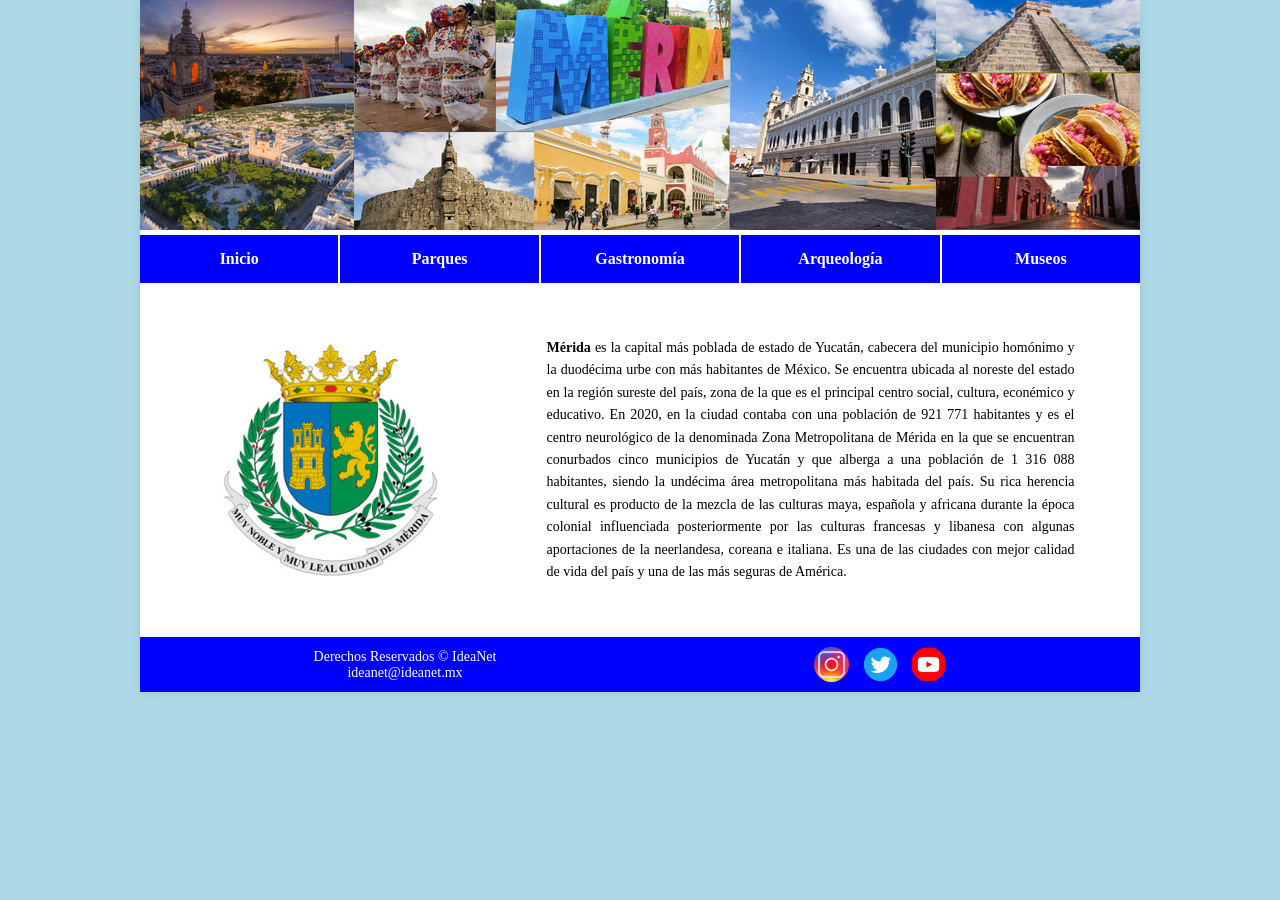
<file: index.html>
<!DOCTYPE html>
<html lang="en">
<head>
    <meta charset="UTF-8">
    <meta name="viewport" content="width=device-width, initial-scale=1.0">
    <link rel="icon" type="image/png" href="img/moay.jpg" sizes="32x32">
    <title>Mérida</title>
    <link rel="stylesheet" href="styles/estilos.css">
</head>
<body>
    <div class="container">
        <header>
            <img src="img/header_collage.png" alt="imagen_merida" class="collage">
        </header>

        <nav class="menu">
            <ul>
                <li><a href="index.html">Inicio</a></li>
                <li><a href="nav_contenido/parques.html">Parques</a></li>
                <li><a href="nav_contenido/gastronomia.html">Gastronomía</a></li>
                <li><a href="nav_contenido/arqueologia.html">Arqueología</a></li>
                <li><a href="nav_contenido/museos.html">Museos</a></li>
            </ul>
        </nav>

        <section class="cuerpo">
            <img src="img/escudo_merida.jpg" alt="escudo_merida" class="escudo">

            <div class="texto">
                <p>
                    <strong>Mérida</strong> es la capital más poblada de estado de Yucatán, cabecera del municipio homónimo y la duodécima urbe con más habitantes de México. Se encuentra ubicada al noreste del estado en la región sureste del país, zona de la que es el principal centro social, cultura, econémico y educativo. En 2020, en la ciudad contaba con una población de 921 771 habitantes y es el centro neurológico de la denominada Zona Metropolitana de Mérida en la que se encuentran conurbados cinco municipios de Yucatán y que alberga a una población de 1 316 088 habitantes, siendo la undécima área metropolitana más habitada del país. Su rica herencia cultural es producto de la mezcla de las culturas maya, española y africana durante la época colonial influenciada posteriormente por las culturas francesas y libanesa con algunas aportaciones de la neerlandesa, coreana e italiana. Es una de las ciudades con mejor calidad de vida del país y una de las más seguras de América.
                </p>
            </div>
        </section>

        <footer class="pie">
            <div class="izquierda">
                <center>
                    Derechos Reservados &copy; IdeaNet <br>
                    ideanet@ideanet.mx
                </center>
            </div>

            <div class="derecha">
                <center>
                    <img src="img/instagram.png" alt="instagram" class="img-red">
                    <img src="img/twitter.png" alt="twitter" class="img-red">
                    <img src="img/youtube.png" alt="youtube" class="img-red">
                </center>
            </div>
        </footer>
    </div>
</body>
</html>
</file>
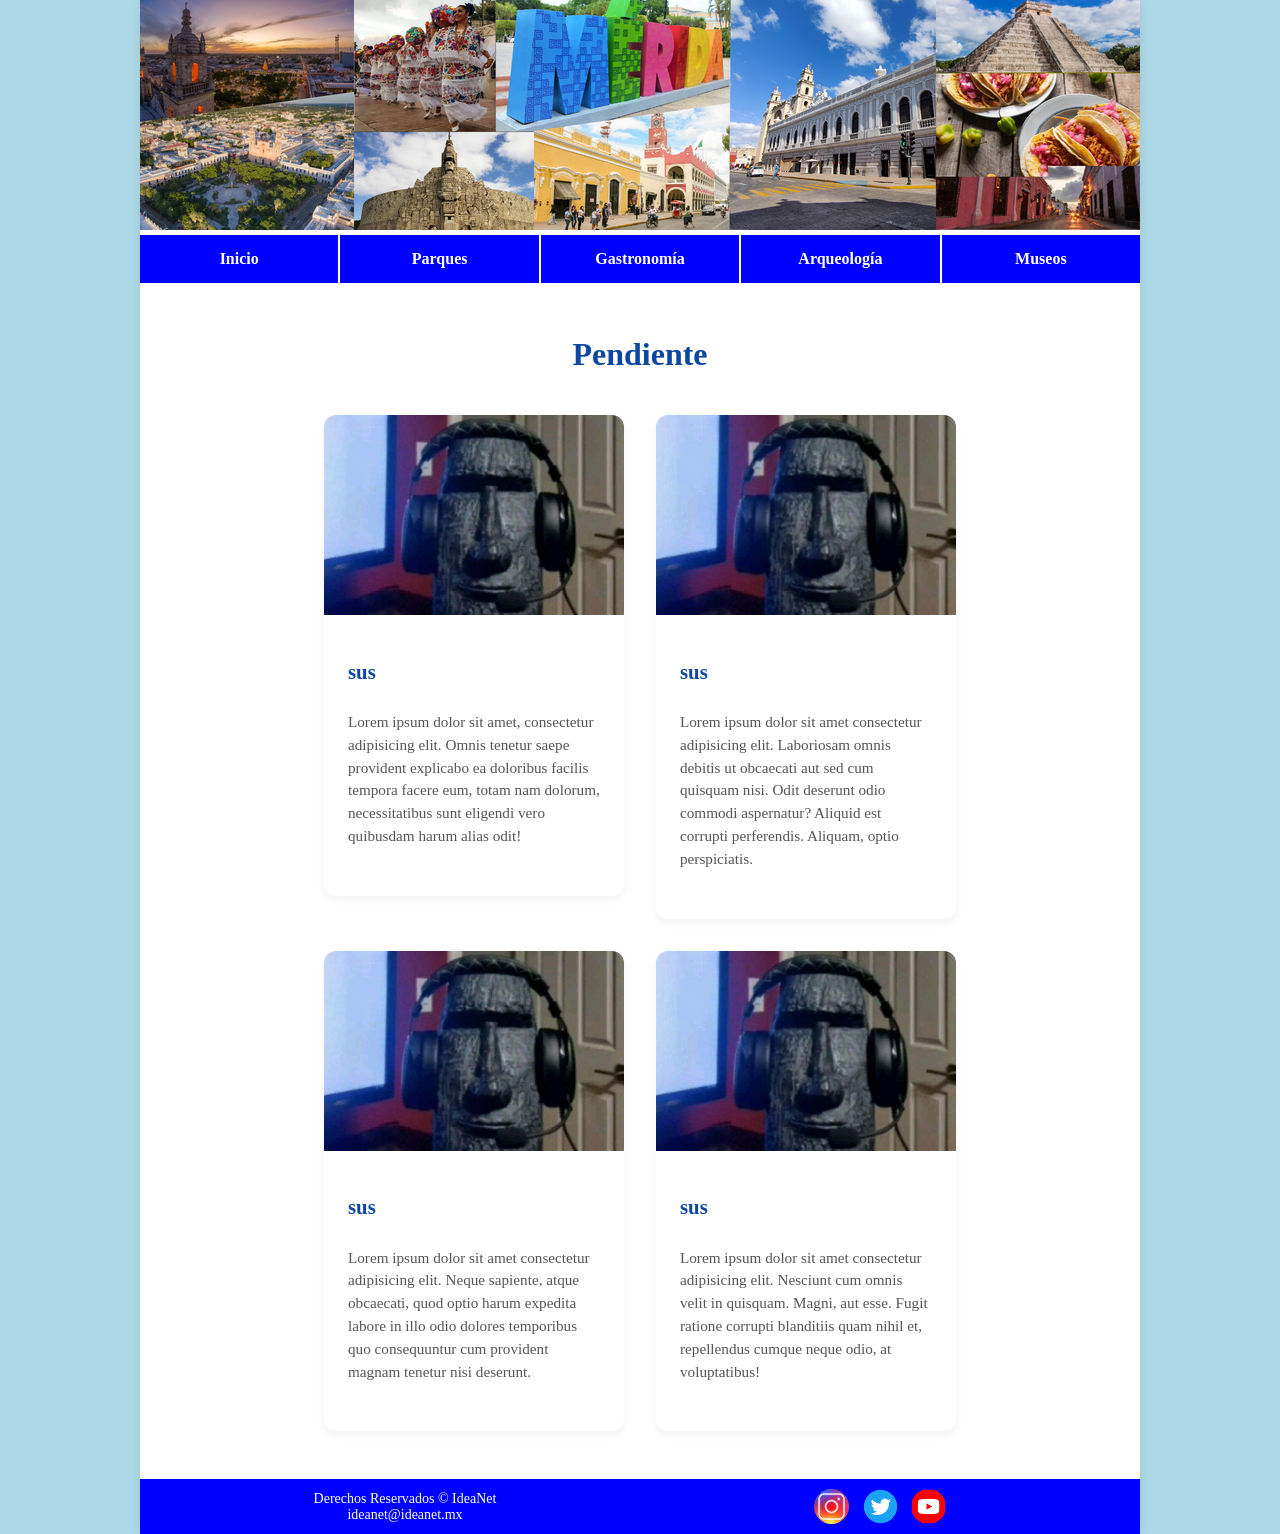
<file: nav_contenido/arqueologia.html>
<!DOCTYPE html>
<html lang="en">
<head>
    <meta charset="UTF-8">
    <meta name="viewport" content="width=device-width, initial-scale=1.0">
    <link rel="icon" type="image/png" href="../img/moay.jpg" sizes="32x32">
    <title>Mérida</title>
    <link rel="stylesheet" href="../styles/estilos.css">
</head>
<body>
    <div class="container">
        <header>
            <img src="../img/header_collage.png" alt="imagen_merida" class="collage">
        </header>

        <nav class="menu">
            <ul>
                <li><a href="../index.html">Inicio</a></li>
                <li><a href="../nav_contenido/parques.html">Parques</a></li>
                <li><a href="../nav_contenido/gastronomia.html">Gastronomía</a></li>
                <li><a href="../nav_contenido/arqueologia.html">Arqueología</a></li>
                <li><a href="../nav_contenido/museos.html">Museos</a></li>
            </ul>
        </nav>

        <section class="seccion-cards">
            <h2>Pendiente</h2>
            <!-- Información tipo cards -->
            <!-- card 1 -->
            <article class="card">
                <img src="../img/moay.jpg" alt="#">
                <div class="card-info">
                    <h3>sus</h3>
                    <p>Lorem ipsum dolor sit amet, consectetur adipisicing elit. Omnis tenetur saepe provident explicabo ea doloribus facilis tempora facere eum, totam nam dolorum, necessitatibus sunt eligendi vero quibusdam harum alias odit!</p>
                </div>
            </article>

            <!-- card 2 -->
            <article class="card">
                <img src="../img/moay.jpg" alt="#">
                <div class="card-info">
                    <h3>sus</h3>
                    <p>Lorem ipsum dolor sit amet consectetur adipisicing elit. Laboriosam omnis debitis ut obcaecati aut sed cum quisquam nisi. Odit deserunt odio commodi aspernatur? Aliquid est corrupti perferendis. Aliquam, optio perspiciatis.</p>
                </div>
            </article>

            <!-- card 3 -->
            <article class="card">
                <img src="../img/moay.jpg" alt="#">
                <div class="card-info">
                    <h3>sus</h3>
                    <p>Lorem ipsum dolor sit amet consectetur adipisicing elit. Neque sapiente, atque obcaecati, quod optio harum expedita labore in illo odio dolores temporibus quo consequuntur cum provident magnam tenetur nisi deserunt.</p>
                </div>
            </article>

            <article class="card">
                <img src="../img/moay.jpg" alt="#">
                <div class="card-info">
                    <h3>sus</h3>
                    <p>Lorem ipsum dolor sit amet consectetur adipisicing elit. Nesciunt cum omnis velit in quisquam. Magni, aut esse. Fugit ratione corrupti blanditiis quam nihil et, repellendus cumque neque odio, at voluptatibus!</p>
                </div>
            </article>
        </section>

        <footer class="pie">
            <div class="derecha">
                <center>
                    Derechos Reservados &copy; IdeaNet <br>
                    ideanet@ideanet.mx
                </center>
            </div>

            <div class="izquierda">
                <center>
                    <img src="../img/instagram.png" alt="instagram" class="img-red">
                    <img src="../img/twitter.png" alt="twitter" class="img-red">
                    <img src="../img/youtube.png" alt="youtube" class="img-red">
                </center>
            </div>
        </footer>
    </div>
</body>
</html>
</file>
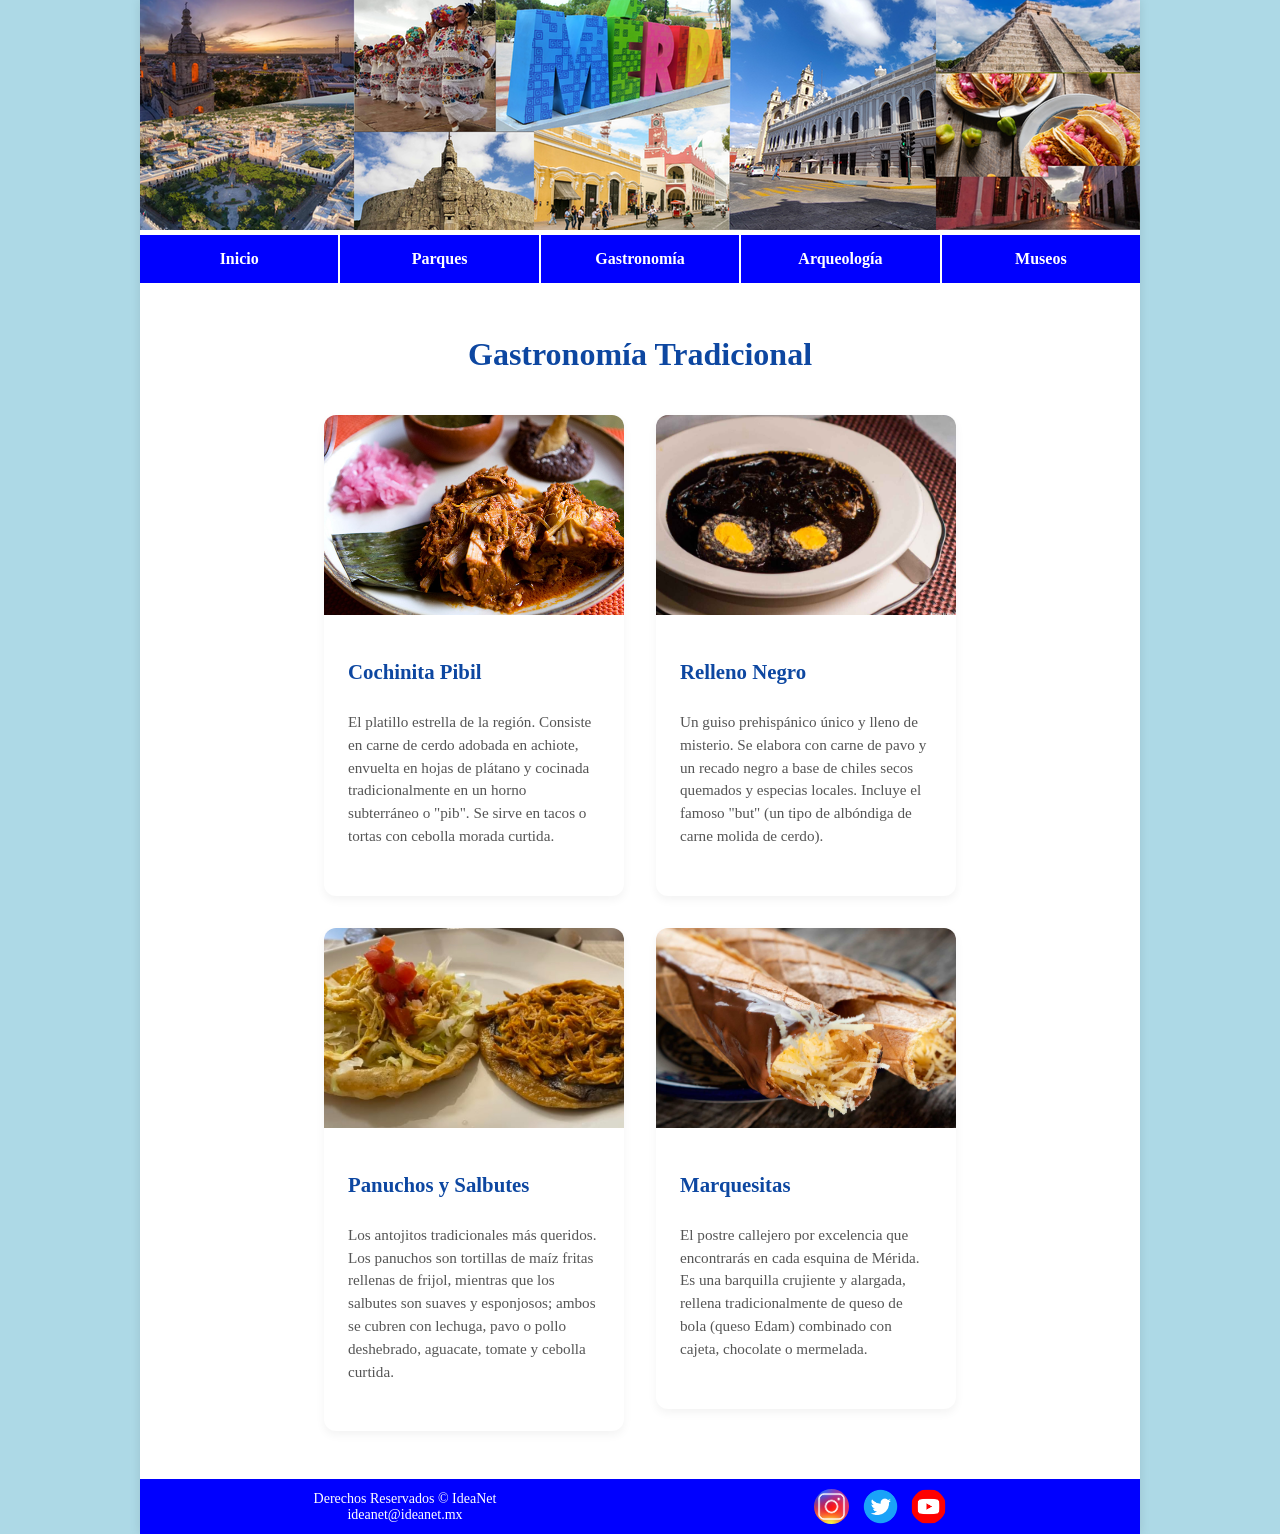
<file: nav_contenido/gastronomia.html>
<!DOCTYPE html>
<html lang="en">
<head>
    <meta charset="UTF-8">
    <meta name="viewport" content="width=device-width, initial-scale=1.0">
    <link rel="icon" type="image/png" href="../img/moay.jpg" sizes="32x32">
    <title>Mérida</title>
    <link rel="stylesheet" href="../styles/estilos.css">
</head>
<body>
    <div class="container">
        <header>
            <img src="../img/header_collage.png" alt="imagen_merida" class="collage">
        </header>

        <nav class="menu">
            <ul>
                <li><a href="../index.html">Inicio</a></li>
                <li><a href="../nav_contenido/parques.html">Parques</a></li>
                <li><a href="../nav_contenido/gastronomia.html">Gastronomía</a></li>
                <li><a href="../nav_contenido/arqueologia.html">Arqueología</a></li>
                <li><a href="../nav_contenido/museos.html">Museos</a></li>
            </ul>
        </nav>

        <section class="seccion-cards">
            <h2>Gastronomía Tradicional</h2>
            <!-- Información tipo cards -->
            <!-- card 1 -->
            <article class="card">
                <img src="../img/cochinita_pibil.jpeg" alt="cochinita_pibil">
                <div class="card-info">
                    <h3>Cochinita Pibil</h3>
                    <p>El platillo estrella de la región. Consiste en carne de cerdo adobada en achiote, envuelta en hojas de plátano y cocinada tradicionalmente en un horno subterráneo o "pib". Se sirve en tacos o tortas con cebolla morada curtida.</p>
                </div>
            </article>

            <!-- card 2 -->
            <article class="card">
                <img src="../img/relleno_negro.jpg" alt="relleno_negro">
                <div class="card-info">
                    <h3>Relleno Negro</h3>
                    <p>Un guiso prehispánico único y lleno de misterio. Se elabora con carne de pavo y un recado negro a base de chiles secos quemados y especias locales. Incluye el famoso "but" (un tipo de albóndiga de carne molida de cerdo).</p>
                </div>
            </article>

            <!-- card 3 -->
            <article class="card">
                <img src="../img/panuchos_salbutes.jpg" alt="panuchos_salbutes">
                <div class="card-info">
                    <h3>Panuchos y Salbutes</h3>
                    <p>Los antojitos tradicionales más queridos. Los panuchos son tortillas de maíz fritas rellenas de frijol, mientras que los salbutes son suaves y esponjosos; ambos se cubren con lechuga, pavo o pollo deshebrado, aguacate, tomate y cebolla curtida.</p>
                </div>
            </article>

            <article class="card">
                <img src="../img/marquesitas.jpg" alt="marquesitas">
                <div class="card-info">
                    <h3>Marquesitas</h3>
                    <p>El postre callejero por excelencia que encontrarás en cada esquina de Mérida. Es una barquilla crujiente y alargada, rellena tradicionalmente de queso de bola (queso Edam) combinado con cajeta, chocolate o mermelada.</p>
                </div>
            </article>
        </section>

        <footer class="pie">
            <div class="derecha">
                <center>
                    Derechos Reservados &copy; IdeaNet <br>
                    ideanet@ideanet.mx
                </center>
            </div>

            <div class="izquierda">
                <center>
                    <img src="../img/instagram.png" alt="instagram" class="img-red">
                    <img src="../img/twitter.png" alt="twitter" class="img-red">
                    <img src="../img/youtube.png" alt="youtube" class="img-red">
                </center>
            </div>
        </footer>
    </div>
</body>
</html>
</file>
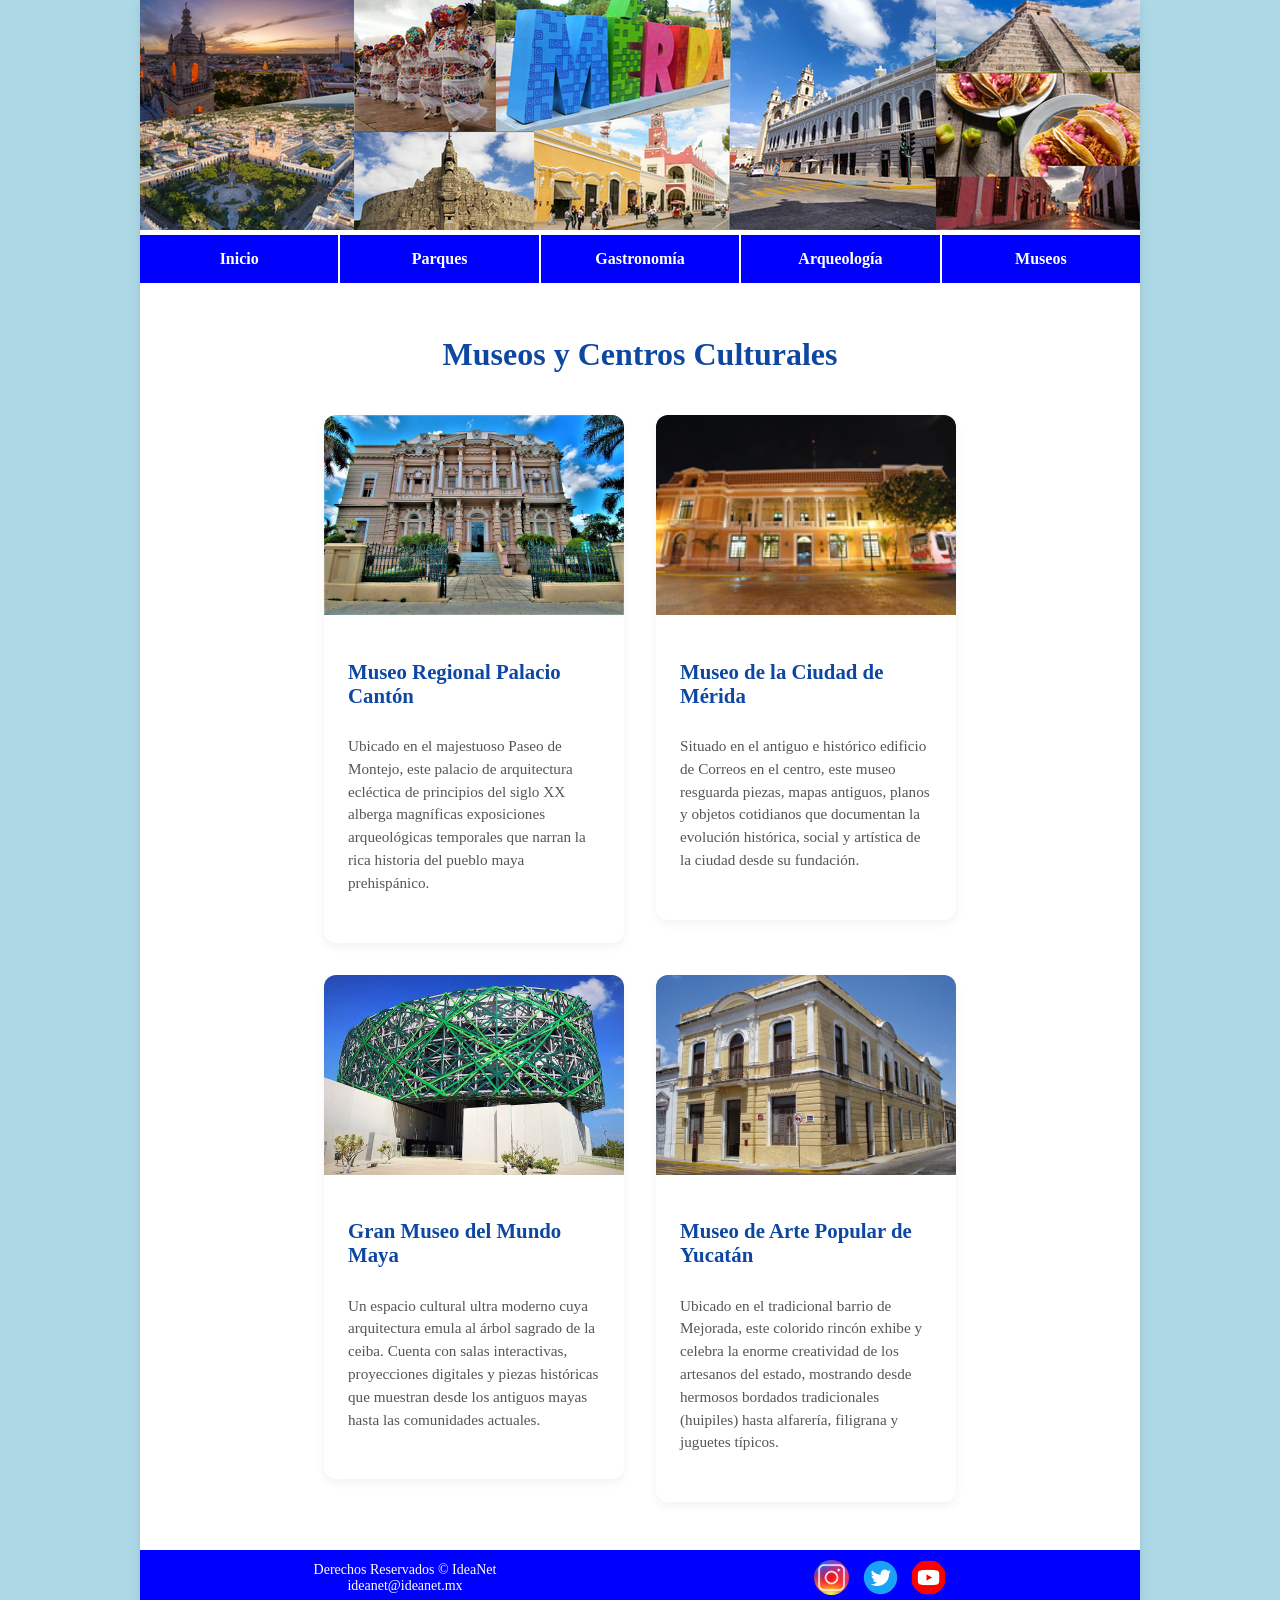
<file: nav_contenido/museos.html>
<!DOCTYPE html>
<html lang="en">
<head>
    <meta charset="UTF-8">
    <meta name="viewport" content="width=device-width, initial-scale=1.0">
    <link rel="icon" type="image/png" href="../img/moay.jpg" sizes="32x32">
    <title>Mérida</title>
    <link rel="stylesheet" href="../styles/estilos.css">
</head>
<body>
    <div class="container">
        <header>
            <img src="../img/header_collage.png" alt="imagen_merida" class="collage">
        </header>

        <nav class="menu">
            <ul>
                <li><a href="../index.html">Inicio</a></li>
                <li><a href="../nav_contenido/parques.html">Parques</a></li>
                <li><a href="../nav_contenido/gastronomia.html">Gastronomía</a></li>
                <li><a href="../nav_contenido/arqueologia.html">Arqueología</a></li>
                <li><a href="../nav_contenido/museos.html">Museos</a></li>
            </ul>
        </nav>

        <section class="seccion-cards">
            <h2>Museos y Centros Culturales</h2>
            <!-- Información tipo cards -->
            <!-- card 1 -->
            <article class="card">
                <img src="../img/museo_canton.jpg" alt="museo_canton">
                <div class="card-info">
                    <h3>Museo Regional Palacio Cantón</h3>
                    <p>Ubicado en el majestuoso Paseo de Montejo, este palacio de arquitectura ecléctica de principios del siglo XX alberga magníficas exposiciones arqueológicas temporales que narran la rica historia del pueblo maya prehispánico.</p>
                </div>
            </article>

            <!-- card 2 -->
            <article class="card">
                <img src="../img/museo_merida.jpg" alt="museo_merida">
                <div class="card-info">
                    <h3>Museo de la Ciudad de Mérida</h3>
                    <p>Situado en el antiguo e histórico edificio de Correos en el centro, este museo resguarda piezas, mapas antiguos, planos y objetos cotidianos que documentan la evolución histórica, social y artística de la ciudad desde su fundación.</p>
                </div>
            </article>

            <!-- card 3 -->
            <article class="card">
                <img src="../img/museo_maya.jpg" alt="museo_maya">
                <div class="card-info">
                    <h3>Gran Museo del Mundo Maya</h3>
                    <p>Un espacio cultural ultra moderno cuya arquitectura emula al árbol sagrado de la ceiba. Cuenta con salas interactivas, proyecciones digitales y piezas históricas que muestran desde los antiguos mayas hasta las comunidades actuales.</p>
                </div>
            </article>

            <article class="card">
                <img src="../img/museo_popular.jpg" alt="museo_popular">
                <div class="card-info">
                    <h3>Museo de Arte Popular de Yucatán</h3>
                    <p>Ubicado en el tradicional barrio de Mejorada, este colorido rincón exhibe y celebra la enorme creatividad de los artesanos del estado, mostrando desde hermosos bordados tradicionales (huipiles) hasta alfarería, filigrana y juguetes típicos.</p>
                </div>
            </article>
        </section>

        <footer class="pie">
            <div class="derecha">
                <center>
                    Derechos Reservados &copy; IdeaNet <br>
                    ideanet@ideanet.mx
                </center>
            </div>

            <div class="izquierda">
                <center>
                    <img src="../img/instagram.png" alt="instagram" class="img-red">
                    <img src="../img/twitter.png" alt="twitter" class="img-red">
                    <img src="../img/youtube.png" alt="youtube" class="img-red">
                </center>
            </div>
        </footer>
    </div>
</body>
</html>
</file>
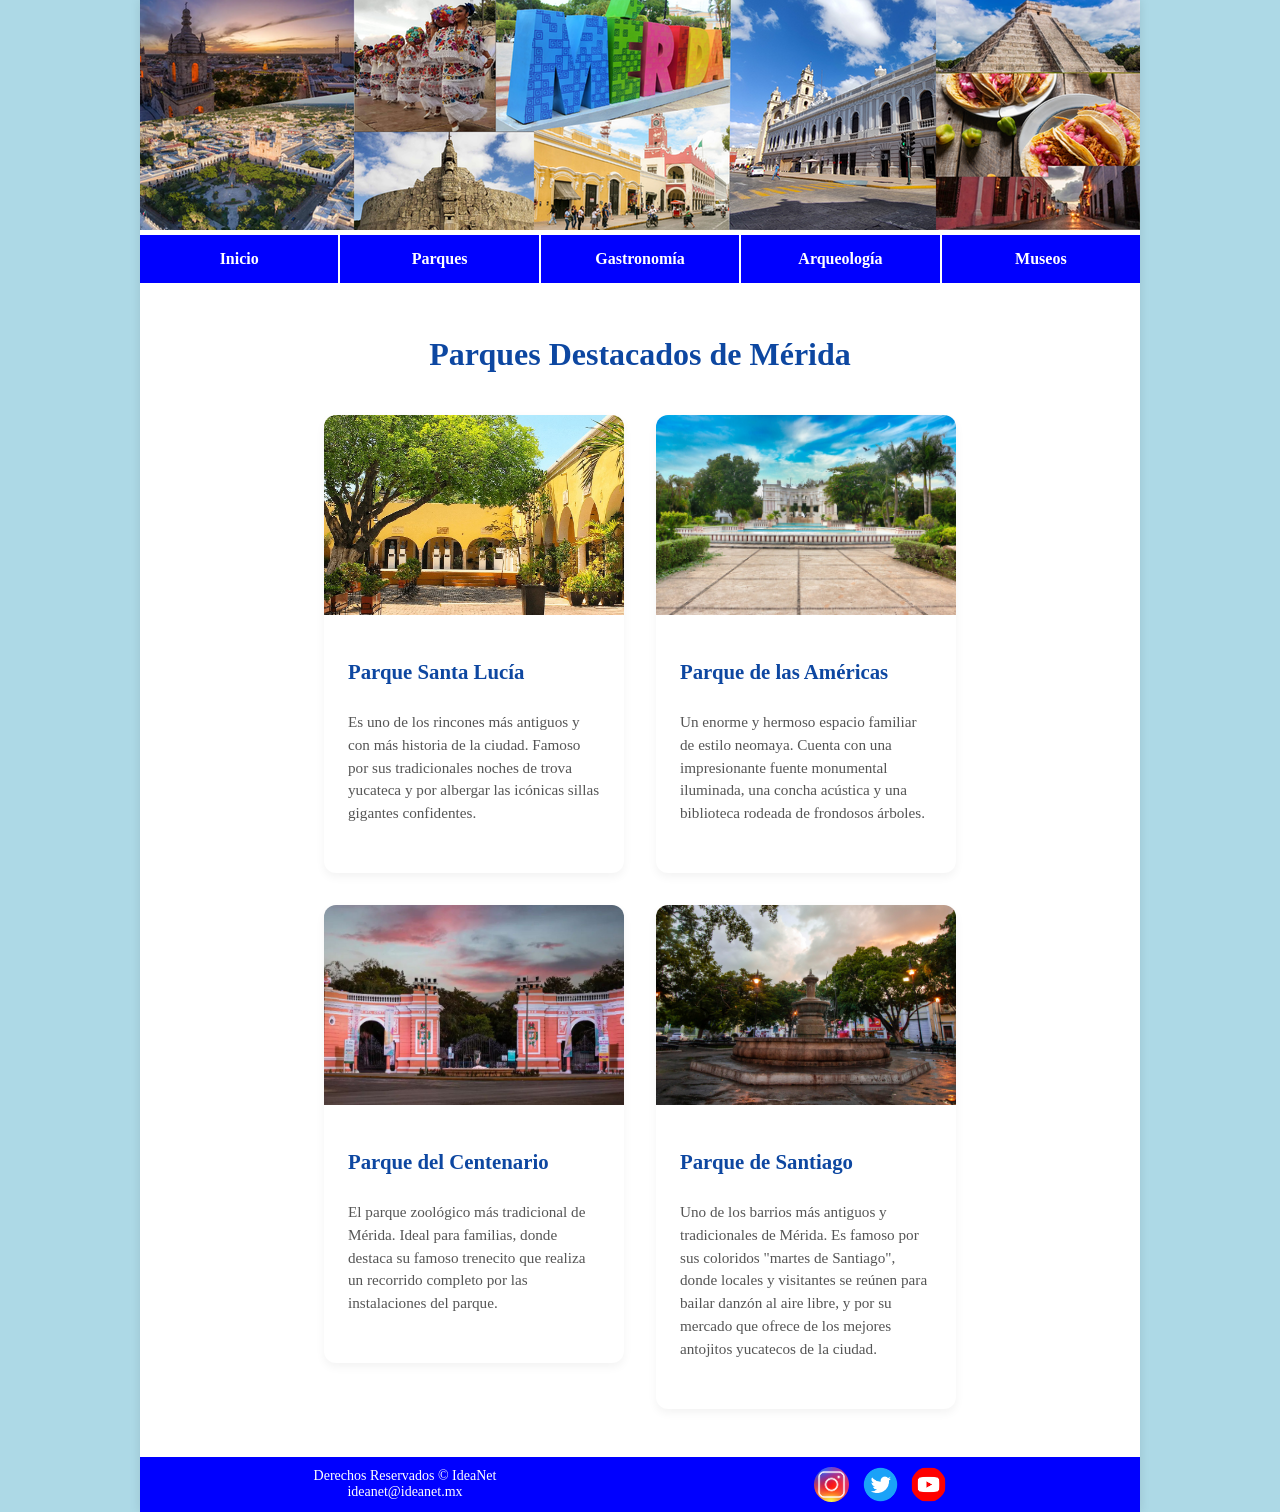
<file: nav_contenido/parques.html>
<!DOCTYPE html>
<html lang="en">
<head>
    <meta charset="UTF-8">
    <meta name="viewport" content="width=device-width, initial-scale=1.0">
    <link rel="icon" type="image/png" href="../img/moay.jpg" sizes="32x32">
    <title>Mérida</title>
    <link rel="stylesheet" href="../styles/estilos.css">
</head>
<body>
    <div class="container">
        <header>
            <img src="../img/header_collage.png" alt="imagen_merida" class="collage">
        </header>

        <nav class="menu">
            <ul>
                <li><a href="../index.html">Inicio</a></li>
                <li><a href="../nav_contenido/parques.html">Parques</a></li>
                <li><a href="../nav_contenido/gastronomia.html">Gastronomía</a></li>
                <li><a href="../nav_contenido/arqueologia.html">Arqueología</a></li>
                <li><a href="../nav_contenido/museos.html">Museos</a></li>
            </ul>
        </nav>

        <section class="seccion-cards">
            <h2>Parques Destacados de Mérida</h2>
            <!-- Información tipo cards -->
            <!-- card 1 -->
            <article class="card">
                <img src="../img/santa_lucia.jpg" alt="parque_santa_lucia">
                <div class="card-info">
                    <h3>Parque Santa Lucía</h3>
                    <p>Es uno de los rincones más antiguos y con más historia de la ciudad. Famoso por sus tradicionales noches de trova yucateca y por albergar las icónicas sillas gigantes confidentes.</p>
                </div>
            </article>

            <!-- card 2 -->
            <article class="card">
                <img src="../img/parque_americas.jpg" alt="parque_america">
                <div class="card-info">
                    <h3>Parque de las Américas</h3>
                    <p>Un enorme y hermoso espacio familiar de estilo neomaya. Cuenta con una impresionante fuente monumental iluminada, una concha acústica y una biblioteca rodeada de frondosos árboles.</p>
                </div>
            </article>

            <!-- card 3 -->
            <article class="card">
                <img src="../img/parque_centenario.jpg" alt="parque_centenario">
                <div class="card-info">
                    <h3>Parque del Centenario</h3>
                    <p>El parque zoológico más tradicional de Mérida. Ideal para familias, donde destaca su famoso trenecito que realiza un recorrido completo por las instalaciones del parque.</p>
                </div>
            </article>

            <article class="card">
                <img src="../img/parque_santiago.jpg" alt="parque_santiago">
                <div class="card-info">
                    <h3>Parque de Santiago</h3>
                    <p>Uno de los barrios más antiguos y tradicionales de Mérida. Es famoso por sus coloridos "martes de Santiago", donde locales y visitantes se reúnen para bailar danzón al aire libre, y por su mercado que ofrece de los mejores antojitos yucatecos de la ciudad.</p>
                </div>
            </article>
        </section>

        <footer class="pie">
            <div class="derecha">
                <center>
                    Derechos Reservados &copy; IdeaNet <br>
                    ideanet@ideanet.mx
                </center>
            </div>

            <div class="izquierda">
                <center>
                    <img src="../img/instagram.png" alt="instagram" class="img-red">
                    <img src="../img/twitter.png" alt="twitter" class="img-red">
                    <img src="../img/youtube.png" alt="youtube" class="img-red">
                </center>
            </div>
        </footer>
    </div>
</body>
</html>
</file>
<file: styles/estilos.css>
/* Restablecer márgenes y definir el fondo de toda la pantalla */
body {
    background-color: #add9e6;
    font-family: 'Times New Roman';
    margin: 0;
    padding: 0;
    display: flex;
    justify-content: center;
}

/* Contenedor principal centrado y con fondo blanco */
.container {
    width: 90%;
    max-width: 1000px;
    background-color: #ffffff;
    box-shadow: 0px 0px 10px rgba(0, 0, 0, 0.1);
}

/* Encabezado - Imagen del collage de Mérida */
header .collage {
    width: 100%;
    display: block;
    height: auto;
    margin-bottom: 5px; /* pequeña separación entre el collage y el menú de opciones*/
}

/* Menú de Navegación */
.menu {
    background-color: #0000ff;
    padding: 0;
}

.menu ul {
    list-style: none;
    margin: 0;
    padding: 0;
    display: flex;
}

.menu ul li {
    flex: 1;
    text-align: center;
    border-right: 2px solid #ffffff; /* Separadores blancos entre opciones */
}

.menu ul li:last-child {
    border-right: none; /* Quita el borde al último elemento */
}

.menu ul li a {
    display: block;
    color: #ffffff;
    text-decoration: none;
    font-weight: bold;
    padding: 15px 0;
    font-size: 16px;
}

.menu ul li a:hover {
    background-color: #0000cc;
}

/* Cuerpo de la página (Escudo y Texto lado a lado) */
.cuerpo {
    display: flex;
    align-items: center;
    justify-content: space-around;
    padding: 40px 20px;
}

/* Escudo de Mérida a la izquierda */
.cuerpo .escudo {
    width: 35%;
    max-width: 250px;
    height: auto;
}

/* Bloque de texto a la derecha */
.cuerpo .texto {
    width: 55%;
    text-align: justify;
    line-height: 1.6;
    font-size: 14px;
    color: #000000;
}

/* Pie de Página */
.pie {
    background-color: #0000ff;
    color: #ffffff;
    display: flex;
    justify-content: space-between;
    align-items: center;
    padding: 10px 30px;
    font-size: 14px;
}

/* Sección de texto izquierda */
.pie .derecha {
    flex: 1;
    text-align: left;
}

/* Sección de redes sociales derecha */
.pie .izquierda {
    flex: 1;
    text-align: right;
}

/* Iconos de las redes sociales circulares */
.pie .img-red {
    width: 35px;
    height: 35px;
    border-radius: 50%;
    margin-left: 10px;
    vertical-align: middle;
    object-fit: cover;
}

/* GALERÍA DE INFORMACION */

/* sección de las cards */
.seccion-cards {
    flex: 1; /* Ocupa todo el resto del ancho de la pantalla */
    display: flex;
    justify-content: center;
    align-items: flex-start;
    gap: 2rem; /* Espacio entre las tarjetas */
    padding: 3rem 2rem;
    flex-wrap: wrap; /* Por si la pantalla es chica, se acomodan abajo */
}

.seccion-cards h2 {
    width: 100%;             /* Obliga al título a ocupar todo el ancho para que las cards bajen */
    text-align: center;
    font-size: 2rem;         /* Tamaño del título */
    color: #0d47a1;
    margin-top: 5px;        /* Espacio arriba del título */
    margin-bottom: 10px;     /* Espacio entre el título y las tarjetas */
    font-family: 'Times New Roman';
}

/* Estilo Base de la Card */
.card {
    background-color: white;
    width: 300px;
    border-radius: 12px; /* Esquinas redondeadas obligatorias */
    overflow: hidden; /* Evita que la imagen se salga del borde redondeado */
    box-shadow: 0 4px 10px rgba(0, 0, 0, 0.05); /* Sombra sutil por defecto */
    transition: transform 0.3s ease, box-shadow 0.3s ease;
    display: flex;
    flex-direction: column;
}

.card:hover {
    transform: translateY(-8px); /* Pequeño salto hacia arriba */
    box-shadow: 0 12px 24px rgba(13, 71, 161, 0.2); /* Sombra más intensa */
}

/* Imágenes dentro de las tarjetas */
.card img {
    width: 100%;
    height: 200px;
    object-fit: cover; /* Mantiene la proporción de la imagen sin deformarla */
}

/* Contenedor interno de información */
.card-info {
    padding: 1.5rem;
    display: flex;
    flex-direction: column;
    flex-grow: 1;
}

.card-info h3 {
    font-size: 1.3rem;
    margin-bottom: 0.75rem;
    color: #0d47a1;
}

.card-info p {
    font-size: 0.95rem;
    line-height: 1.5;
    color: #555;
    margin-bottom: 1.5rem;
    flex-grow: 1; /* Empuja el botón siempre hacia abajo */
}
</file>
